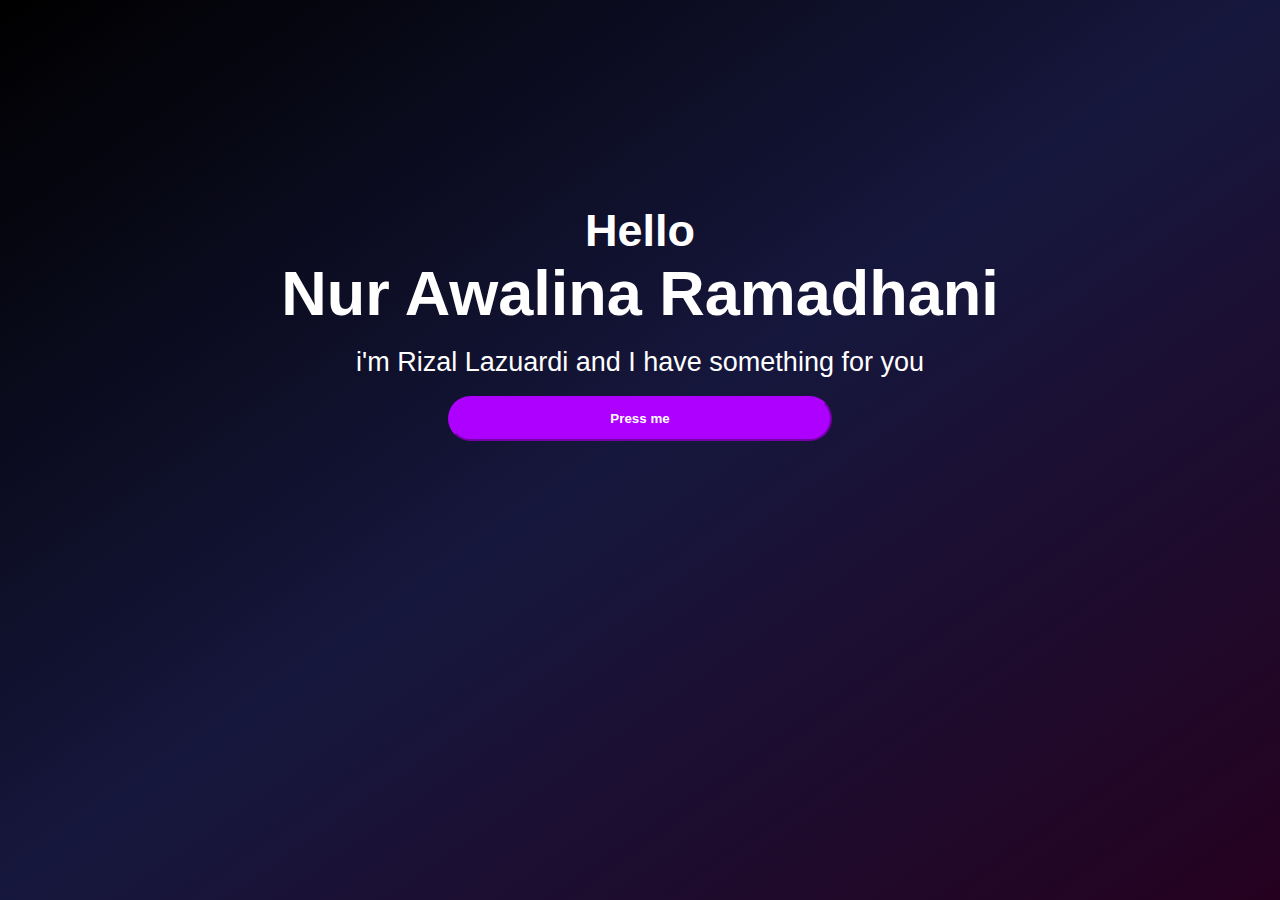
<file: index.html>
<html lang="en">
<head>
    <meta charset="UTF-8">
    <meta name="viewport" content="width=device-width, initial-scale=1.0">
    <title>Document</title>
    <link rel="stylesheet" href="css.css">
</head>
<body>
    <div class="bg">
            <div class="font1">Hello</div>
            <div class="font2">Nur Awalina Ramadhani</div>
            <div class="font3">i'm Rizal Lazuardi and I have something for you</div>
    </div>
        <div class="tombol">
            <center><a href="flowerr/index.html"><button>Press me</button></a></center>
        </div>
</body>
</html>
</file>
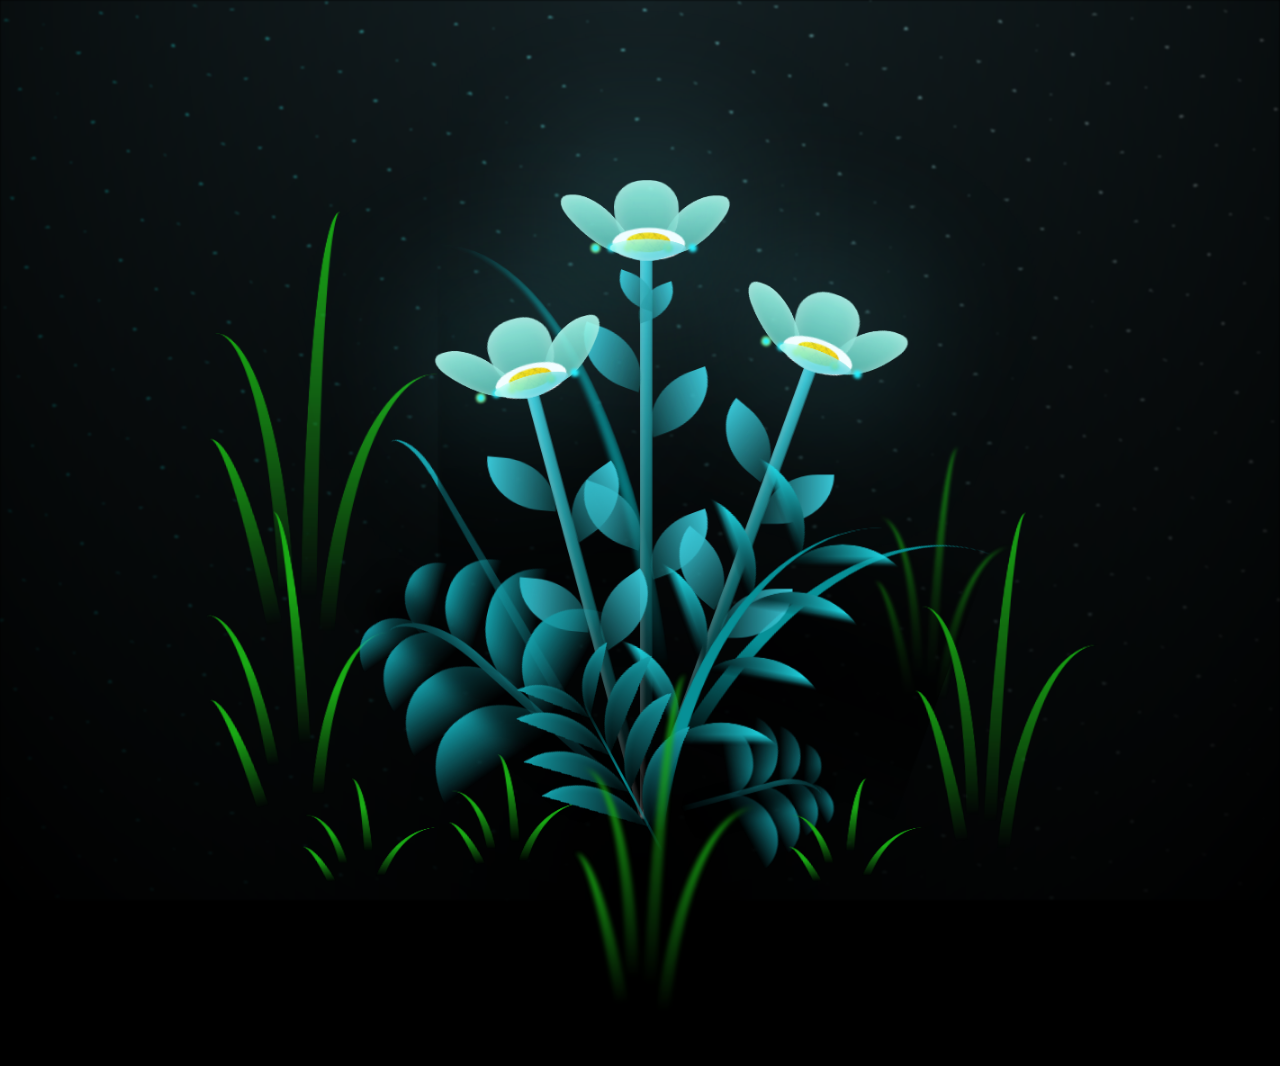
<file: flowerr/index.html>
<!DOCTYPE html>
<html lang="en" >
<head>
  <meta charset="UTF-8">
  <title>CodePen - CSS Blossoming Flowers at Magical Night </title>
  <link rel="stylesheet" href="./style.css">

</head>
<body>
  
<body class="not-loaded">
  
  <div class="night"></div>
  <div class="flowers">
    <div class="flower flower--1">
      <div class="flower__leafs flower__leafs--1">
        <div class="flower__leaf flower__leaf--1"></div>
        <div class="flower__leaf flower__leaf--2"></div>
        <div class="flower__leaf flower__leaf--3"></div>
        <div class="flower__leaf flower__leaf--4"></div>
        <div class="flower__white-circle"></div>

        <div class="flower__light flower__light--1"></div>
        <div class="flower__light flower__light--2"></div>
        <div class="flower__light flower__light--3"></div>
        <div class="flower__light flower__light--4"></div>
        <div class="flower__light flower__light--5"></div>
        <div class="flower__light flower__light--6"></div>
        <div class="flower__light flower__light--7"></div>
        <div class="flower__light flower__light--8"></div>

      </div>
      <div class="flower__line">
        <div class="flower__line__leaf flower__line__leaf--1"></div>
        <div class="flower__line__leaf flower__line__leaf--2"></div>
        <div class="flower__line__leaf flower__line__leaf--3"></div>
        <div class="flower__line__leaf flower__line__leaf--4"></div>
        <div class="flower__line__leaf flower__line__leaf--5"></div>
        <div class="flower__line__leaf flower__line__leaf--6"></div>
      </div>
    </div>

    <div class="flower flower--2">
      <div class="flower__leafs flower__leafs--2">
        <div class="flower__leaf flower__leaf--1"></div>
        <div class="flower__leaf flower__leaf--2"></div>
        <div class="flower__leaf flower__leaf--3"></div>
        <div class="flower__leaf flower__leaf--4"></div>
        <div class="flower__white-circle"></div>

        <div class="flower__light flower__light--1"></div>
        <div class="flower__light flower__light--2"></div>
        <div class="flower__light flower__light--3"></div>
        <div class="flower__light flower__light--4"></div>
        <div class="flower__light flower__light--5"></div>
        <div class="flower__light flower__light--6"></div>
        <div class="flower__light flower__light--7"></div>
        <div class="flower__light flower__light--8"></div>

      </div>
      <div class="flower__line">
        <div class="flower__line__leaf flower__line__leaf--1"></div>
        <div class="flower__line__leaf flower__line__leaf--2"></div>
        <div class="flower__line__leaf flower__line__leaf--3"></div>
        <div class="flower__line__leaf flower__line__leaf--4"></div>
      </div>
    </div>

    <div class="flower flower--3">
      <div class="flower__leafs flower__leafs--3">
        <div class="flower__leaf flower__leaf--1"></div>
        <div class="flower__leaf flower__leaf--2"></div>
        <div class="flower__leaf flower__leaf--3"></div>
        <div class="flower__leaf flower__leaf--4"></div>
        <div class="flower__white-circle"></div>

        <div class="flower__light flower__light--1"></div>
        <div class="flower__light flower__light--2"></div>
        <div class="flower__light flower__light--3"></div>
        <div class="flower__light flower__light--4"></div>
        <div class="flower__light flower__light--5"></div>
        <div class="flower__light flower__light--6"></div>
        <div class="flower__light flower__light--7"></div>
        <div class="flower__light flower__light--8"></div>

      </div>
      <div class="flower__line">
        <div class="flower__line__leaf flower__line__leaf--1"></div>
        <div class="flower__line__leaf flower__line__leaf--2"></div>
        <div class="flower__line__leaf flower__line__leaf--3"></div>
        <div class="flower__line__leaf flower__line__leaf--4"></div>
      </div>
    </div>

    <div class="grow-ans" style="--d:1.2s">
      <div class="flower__g-long">
        <div class="flower__g-long__top"></div>
        <div class="flower__g-long__bottom"></div>
      </div>
    </div>

    <div class="growing-grass">
      <div class="flower__grass flower__grass--1">
        <div class="flower__grass--top"></div>
        <div class="flower__grass--bottom"></div>
        <div class="flower__grass__leaf flower__grass__leaf--1"></div>
        <div class="flower__grass__leaf flower__grass__leaf--2"></div>
        <div class="flower__grass__leaf flower__grass__leaf--3"></div>
        <div class="flower__grass__leaf flower__grass__leaf--4"></div>
        <div class="flower__grass__leaf flower__grass__leaf--5"></div>
        <div class="flower__grass__leaf flower__grass__leaf--6"></div>
        <div class="flower__grass__leaf flower__grass__leaf--7"></div>
        <div class="flower__grass__leaf flower__grass__leaf--8"></div>
        <div class="flower__grass__overlay"></div>
      </div>
    </div>

    <div class="growing-grass">
      <div class="flower__grass flower__grass--2">
        <div class="flower__grass--top"></div>
        <div class="flower__grass--bottom"></div>
        <div class="flower__grass__leaf flower__grass__leaf--1"></div>
        <div class="flower__grass__leaf flower__grass__leaf--2"></div>
        <div class="flower__grass__leaf flower__grass__leaf--3"></div>
        <div class="flower__grass__leaf flower__grass__leaf--4"></div>
        <div class="flower__grass__leaf flower__grass__leaf--5"></div>
        <div class="flower__grass__leaf flower__grass__leaf--6"></div>
        <div class="flower__grass__leaf flower__grass__leaf--7"></div>
        <div class="flower__grass__leaf flower__grass__leaf--8"></div>
        <div class="flower__grass__overlay"></div>
      </div>
    </div>

    <div class="grow-ans" style="--d:2.4s">
      <div class="flower__g-right flower__g-right--1">
        <div class="leaf"></div>
      </div>
    </div>

    <div class="grow-ans" style="--d:2.8s">
      <div class="flower__g-right flower__g-right--2">
        <div class="leaf"></div>
      </div>
    </div>

    <div class="grow-ans" style="--d:2.8s">
      <div class="flower__g-front">
        <div class="flower__g-front__leaf-wrapper flower__g-front__leaf-wrapper--1">
          <div class="flower__g-front__leaf"></div>
        </div>
        <div class="flower__g-front__leaf-wrapper flower__g-front__leaf-wrapper--2">
          <div class="flower__g-front__leaf"></div>
        </div>
        <div class="flower__g-front__leaf-wrapper flower__g-front__leaf-wrapper--3">
          <div class="flower__g-front__leaf"></div>
        </div>
        <div class="flower__g-front__leaf-wrapper flower__g-front__leaf-wrapper--4">
          <div class="flower__g-front__leaf"></div>
        </div>
        <div class="flower__g-front__leaf-wrapper flower__g-front__leaf-wrapper--5">
          <div class="flower__g-front__leaf"></div>
        </div>
        <div class="flower__g-front__leaf-wrapper flower__g-front__leaf-wrapper--6">
          <div class="flower__g-front__leaf"></div>
        </div>
        <div class="flower__g-front__leaf-wrapper flower__g-front__leaf-wrapper--7">
          <div class="flower__g-front__leaf"></div>
        </div>
        <div class="flower__g-front__leaf-wrapper flower__g-front__leaf-wrapper--8">
          <div class="flower__g-front__leaf"></div>
        </div>
        <div class="flower__g-front__line"></div>
      </div>
    </div>

    <div class="grow-ans" style="--d:3.2s">
      <div class="flower__g-fr">
        <div class="leaf"></div>
        <div class="flower__g-fr__leaf flower__g-fr__leaf--1"></div>
        <div class="flower__g-fr__leaf flower__g-fr__leaf--2"></div>
        <div class="flower__g-fr__leaf flower__g-fr__leaf--3"></div>
        <div class="flower__g-fr__leaf flower__g-fr__leaf--4"></div>
        <div class="flower__g-fr__leaf flower__g-fr__leaf--5"></div>
        <div class="flower__g-fr__leaf flower__g-fr__leaf--6"></div>
        <div class="flower__g-fr__leaf flower__g-fr__leaf--7"></div>
        <div class="flower__g-fr__leaf flower__g-fr__leaf--8"></div>
      </div>
    </div>

    <div class="long-g long-g--0">
      <div class="grow-ans" style="--d:3s">
        <div class="leaf leaf--0"></div>
      </div>
      <div class="grow-ans" style="--d:2.2s">
        <div class="leaf leaf--1"></div>
      </div>
      <div class="grow-ans" style="--d:3.4s">
        <div class="leaf leaf--2"></div>
      </div>
      <div class="grow-ans" style="--d:3.6s">
        <div class="leaf leaf--3"></div>
      </div>
    </div>

    <div class="long-g long-g--1">
      <div class="grow-ans" style="--d:3.6s">
        <div class="leaf leaf--0"></div>
      </div>
      <div class="grow-ans" style="--d:3.8s">
        <div class="leaf leaf--1"></div>
      </div>
      <div class="grow-ans" style="--d:4s">
        <div class="leaf leaf--2"></div>
      </div>
      <div class="grow-ans" style="--d:4.2s">
        <div class="leaf leaf--3"></div>
      </div>
    </div>

    <div class="long-g long-g--2">
      <div class="grow-ans" style="--d:4s">
        <div class="leaf leaf--0"></div>
      </div>
      <div class="grow-ans" style="--d:4.2s">
        <div class="leaf leaf--1"></div>
      </div>
      <div class="grow-ans" style="--d:4.4s">
        <div class="leaf leaf--2"></div>
      </div>
      <div class="grow-ans" style="--d:4.6s">
        <div class="leaf leaf--3"></div>
      </div>
    </div>

    <div class="long-g long-g--3">
      <div class="grow-ans" style="--d:4s">
        <div class="leaf leaf--0"></div>
      </div>
      <div class="grow-ans" style="--d:4.2s">
        <div class="leaf leaf--1"></div>
      </div>
      <div class="grow-ans" style="--d:3s">
        <div class="leaf leaf--2"></div>
      </div>
      <div class="grow-ans" style="--d:3.6s">
        <div class="leaf leaf--3"></div>
      </div>
    </div>

    <div class="long-g long-g--4">
      <div class="grow-ans" style="--d:4s">
        <div class="leaf leaf--0"></div>
      </div>
      <div class="grow-ans" style="--d:4.2s">
        <div class="leaf leaf--1"></div>
      </div>
      <div class="grow-ans" style="--d:3s">
        <div class="leaf leaf--2"></div>
      </div>
      <div class="grow-ans" style="--d:3.6s">
        <div class="leaf leaf--3"></div>
      </div>
    </div>

    <div class="long-g long-g--5">
      <div class="grow-ans" style="--d:4s">
        <div class="leaf leaf--0"></div>
      </div>
      <div class="grow-ans" style="--d:4.2s">
        <div class="leaf leaf--1"></div>
      </div>
      <div class="grow-ans" style="--d:3s">
        <div class="leaf leaf--2"></div>
      </div>
      <div class="grow-ans" style="--d:3.6s">
        <div class="leaf leaf--3"></div>
      </div>
    </div>

    <div class="long-g long-g--6">
      <div class="grow-ans" style="--d:4.2s">
        <div class="leaf leaf--0"></div>
      </div>
      <div class="grow-ans" style="--d:4.4s">
        <div class="leaf leaf--1"></div>
      </div>
      <div class="grow-ans" style="--d:4.6s">
        <div class="leaf leaf--2"></div>
      </div>
      <div class="grow-ans" style="--d:4.8s">
        <div class="leaf leaf--3"></div>
      </div>
    </div>

    <div class="long-g long-g--7">
      <div class="grow-ans" style="--d:3s">
        <div class="leaf leaf--0"></div>
      </div>
      <div class="grow-ans" style="--d:3.2s">
        <div class="leaf leaf--1"></div>
      </div>
      <div class="grow-ans" style="--d:3.5s">
        <div class="leaf leaf--2"></div>
      </div>
      <div class="grow-ans" style="--d:3.6s">
        <div class="leaf leaf--3"></div>
      </div>
    </div>
  </div>
</body>
<!-- partial -->
  <script  src="./script.js"></script>

</body>
</html>
</file>
<file: css.css>
body{
    margin: 0;
    padding: 0;
    background-image: linear-gradient(to bottom right, rgb(0, 0, 0), rgb(22, 23, 61), rgb(37, 1, 31));
}

.bg{
    margin-top: 16%;
}
.font1{
    text-align: center;
    font-size: 5vh;
    font-family: Arial, Helvetica, sans-serif;
    font-weight: bold;
    color: white;
}
.font2{
    text-align: center;
    font-size: 7vh;
    font-family: Arial, Helvetica, sans-serif;
    font-weight: bold;
    color: white;
}
.font3{
    margin-top: 2vh;
    text-align: center;
    font-size: 3vh;
    font-family: Arial, Helvetica, sans-serif;
    color: white;
}

.tombol button{
    margin-top: 2vh;
    background-color: rgb(174, 0, 255);
    width: 30%;
    height: 5%;
    font-family: Arial, Helvetica, sans-serif;
    font-size: auto;
    color: white;  
    font-weight: bold;
    border-radius: 30px;
    border-color: rgb(174, 0, 255);
}
.tombol button:hover{
    margin-top: 2vh;
    background-color: rgb(255, 255, 255);
    width: 30%;
    height: 5%;
    font-family: Arial, Helvetica, sans-serif;
    font-size: auto;
    color: rgb(134, 2, 90);  
    font-weight: bold;
    border-radius: 30px;
}
</file>
<file: flowerr/style.css>
*,
*::after,
*::before {
  padding: 0;
  margin: 0;
  box-sizing: border-box;
}

:root {
  --dark-color: #000;
}

body {
  display: flex;
  align-items: flex-end;
  justify-content: center;
  min-height: 100vh;
  background-color: var(--dark-color);
  overflow: hidden;
  perspective: 1000px;
}

.text h1{
  color: white;
  font-size: 10vh;
  position: absolute;
}

.night {
  position: fixed;
  left: 50%;
  top: 0;
  transform: translateX(-50%);
  width: 100%;
  height: 100%;
  filter: blur(0.1vmin);
  background-image: radial-gradient(ellipse at top, transparent 0%, var(--dark-color)), radial-gradient(ellipse at bottom, var(--dark-color), rgba(145, 233, 255, 0.2)), repeating-linear-gradient(220deg, black 0px, black 19px, transparent 19px, transparent 22px), repeating-linear-gradient(189deg, black 0px, black 19px, transparent 19px, transparent 22px), repeating-linear-gradient(148deg, black 0px, black 19px, transparent 19px, transparent 22px), linear-gradient(90deg, #00fffa, #f0f0f0);
}

.flowers {
  position: relative;
  transform: scale(0.9);
}

.flower {
  position: absolute;
  bottom: 10vmin;
  transform-origin: bottom center;
  z-index: 10;
  --fl-speed: 0.8s;
}
.flower--1 {
  animation: moving-flower-1 4s linear infinite;
}
.flower--1 .flower__line {
  height: 70vmin;
  animation-delay: 0.3s;
}
.flower--1 .flower__line__leaf--1 {
  animation: blooming-leaf-right var(--fl-speed) 1.6s backwards;
}
.flower--1 .flower__line__leaf--2 {
  animation: blooming-leaf-right var(--fl-speed) 1.4s backwards;
}
.flower--1 .flower__line__leaf--3 {
  animation: blooming-leaf-left var(--fl-speed) 1.2s backwards;
}
.flower--1 .flower__line__leaf--4 {
  animation: blooming-leaf-left var(--fl-speed) 1s backwards;
}
.flower--1 .flower__line__leaf--5 {
  animation: blooming-leaf-right var(--fl-speed) 1.8s backwards;
}
.flower--1 .flower__line__leaf--6 {
  animation: blooming-leaf-left var(--fl-speed) 2s backwards;
}
.flower--2 {
  left: 50%;
  transform: rotate(20deg);
  animation: moving-flower-2 4s linear infinite;
}
.flower--2 .flower__line {
  height: 60vmin;
  animation-delay: 0.6s;
}
.flower--2 .flower__line__leaf--1 {
  animation: blooming-leaf-right var(--fl-speed) 1.9s backwards;
}
.flower--2 .flower__line__leaf--2 {
  animation: blooming-leaf-right var(--fl-speed) 1.7s backwards;
}
.flower--2 .flower__line__leaf--3 {
  animation: blooming-leaf-left var(--fl-speed) 1.5s backwards;
}
.flower--2 .flower__line__leaf--4 {
  animation: blooming-leaf-left var(--fl-speed) 1.3s backwards;
}
.flower--3 {
  left: 50%;
  transform: rotate(-15deg);
  animation: moving-flower-3 4s linear infinite;
}
.flower--3 .flower__line {
  animation-delay: 0.9s;
}
.flower--3 .flower__line__leaf--1 {
  animation: blooming-leaf-right var(--fl-speed) 2.5s backwards;
}
.flower--3 .flower__line__leaf--2 {
  animation: blooming-leaf-right var(--fl-speed) 2.3s backwards;
}
.flower--3 .flower__line__leaf--3 {
  animation: blooming-leaf-left var(--fl-speed) 2.1s backwards;
}
.flower--3 .flower__line__leaf--4 {
  animation: blooming-leaf-left var(--fl-speed) 1.9s backwards;
}
.flower__leafs {
  position: relative;
  animation: blooming-flower 2s backwards;
}
.flower__leafs--1 {
  animation-delay: 1.1s;
}
.flower__leafs--2 {
  animation-delay: 1.4s;
}
.flower__leafs--3 {
  animation-delay: 1.7s;
}
.flower__leafs::after {
  content: "";
  position: absolute;
  left: 0;
  top: 0;
  transform: translate(-50%, -100%);
  width: 8vmin;
  height: 8vmin;
  background-color: #6bf0ff;
  filter: blur(10vmin);
}
.flower__leaf {
  position: absolute;
  bottom: 0;
  left: 50%;
  width: 8vmin;
  height: 11vmin;
  border-radius: 51% 49% 47% 53%/44% 45% 55% 69%;
  background-color: #a7ffee;
  background-image: linear-gradient(to top, #54b8aa, #a7ffee);
  transform-origin: bottom center;
  opacity: 0.9;
  box-shadow: inset 0 0 2vmin rgba(255, 255, 255, 0.5);
}
.flower__leaf--1 {
  transform: translate(-10%, 1%) rotateY(40deg) rotateX(-50deg);
}
.flower__leaf--2 {
  transform: translate(-50%, -4%) rotateX(40deg);
}
.flower__leaf--3 {
  transform: translate(-90%, 0%) rotateY(45deg) rotateX(50deg);
}
.flower__leaf--4 {
  width: 8vmin;
  height: 8vmin;
  transform-origin: bottom left;
  border-radius: 4vmin 10vmin 4vmin 4vmin;
  transform: translate(0%, 18%) rotateX(70deg) rotate(-43deg);
  background-image: linear-gradient(to top, #39c6d6, #a7ffee);
  z-index: 1;
  opacity: 0.8;
}
.flower__white-circle {
  position: absolute;
  left: -3.5vmin;
  top: -3vmin;
  width: 9vmin;
  height: 4vmin;
  border-radius: 50%;
  background-color: #fff;
}
.flower__white-circle::after {
  content: "";
  position: absolute;
  left: 50%;
  top: 45%;
  transform: translate(-50%, -50%);
  width: 60%;
  height: 60%;
  border-radius: inherit;
  background-image: repeating-linear-gradient(135deg, rgba(0, 0, 0, 0.03) 0px, rgba(0, 0, 0, 0.03) 1px, transparent 1px, transparent 12px), repeating-linear-gradient(45deg, rgba(0, 0, 0, 0.03) 0px, rgba(0, 0, 0, 0.03) 1px, transparent 1px, transparent 12px), repeating-linear-gradient(67.5deg, rgba(0, 0, 0, 0.03) 0px, rgba(0, 0, 0, 0.03) 1px, transparent 1px, transparent 12px), repeating-linear-gradient(135deg, rgba(0, 0, 0, 0.03) 0px, rgba(0, 0, 0, 0.03) 1px, transparent 1px, transparent 12px), repeating-linear-gradient(45deg, rgba(0, 0, 0, 0.03) 0px, rgba(0, 0, 0, 0.03) 1px, transparent 1px, transparent 12px), repeating-linear-gradient(112.5deg, rgba(0, 0, 0, 0.03) 0px, rgba(0, 0, 0, 0.03) 1px, transparent 1px, transparent 12px), repeating-linear-gradient(112.5deg, rgba(0, 0, 0, 0.03) 0px, rgba(0, 0, 0, 0.03) 1px, transparent 1px, transparent 12px), repeating-linear-gradient(45deg, rgba(0, 0, 0, 0.03) 0px, rgba(0, 0, 0, 0.03) 1px, transparent 1px, transparent 12px), repeating-linear-gradient(22.5deg, rgba(0, 0, 0, 0.03) 0px, rgba(0, 0, 0, 0.03) 1px, transparent 1px, transparent 12px), repeating-linear-gradient(45deg, rgba(0, 0, 0, 0.03) 0px, rgba(0, 0, 0, 0.03) 1px, transparent 1px, transparent 12px), repeating-linear-gradient(22.5deg, rgba(0, 0, 0, 0.03) 0px, rgba(0, 0, 0, 0.03) 1px, transparent 1px, transparent 12px), repeating-linear-gradient(135deg, rgba(0, 0, 0, 0.03) 0px, rgba(0, 0, 0, 0.03) 1px, transparent 1px, transparent 12px), repeating-linear-gradient(157.5deg, rgba(0, 0, 0, 0.03) 0px, rgba(0, 0, 0, 0.03) 1px, transparent 1px, transparent 12px), repeating-linear-gradient(67.5deg, rgba(0, 0, 0, 0.03) 0px, rgba(0, 0, 0, 0.03) 1px, transparent 1px, transparent 12px), repeating-linear-gradient(67.5deg, rgba(0, 0, 0, 0.03) 0px, rgba(0, 0, 0, 0.03) 1px, transparent 1px, transparent 12px), linear-gradient(90deg, #ffeb12, #ffce00);
}
.flower__line {
  height: 55vmin;
  width: 1.5vmin;
  background-image: linear-gradient(to left, rgba(0, 0, 0, 0.2), transparent, rgba(255, 255, 255, 0.2)), linear-gradient(to top, transparent 10%, #14757a, #39c6d6);
  box-shadow: inset 0 0 2px rgba(0, 0, 0, 0.5);
  animation: grow-flower-tree 4s backwards;
}
.flower__line__leaf {
  --w: 7vmin;
  --h: calc(var(--w) + 2vmin);
  position: absolute;
  top: 20%;
  left: 90%;
  width: var(--w);
  height: var(--h);
  border-top-right-radius: var(--h);
  border-bottom-left-radius: var(--h);
  background-image: linear-gradient(to top, rgba(20, 117, 122, 0.4), #39c6d6);
}
.flower__line__leaf--1 {
  transform: rotate(70deg) rotateY(30deg);
}
.flower__line__leaf--2 {
  top: 45%;
  transform: rotate(70deg) rotateY(30deg);
}
.flower__line__leaf--3, .flower__line__leaf--4, .flower__line__leaf--6 {
  border-top-right-radius: 0;
  border-bottom-left-radius: 0;
  border-top-left-radius: var(--h);
  border-bottom-right-radius: var(--h);
  left: -460%;
  top: 12%;
  transform: rotate(-70deg) rotateY(30deg);
}
.flower__line__leaf--4 {
  top: 40%;
}
.flower__line__leaf--5 {
  top: 0;
  transform-origin: left;
  transform: rotate(70deg) rotateY(30deg) scale(0.6);
}
.flower__line__leaf--6 {
  top: -2%;
  left: -450%;
  transform-origin: right;
  transform: rotate(-70deg) rotateY(30deg) scale(0.6);
}
.flower__light {
  position: absolute;
  bottom: 0vmin;
  width: 1vmin;
  height: 1vmin;
  background-color: #fffb00;
  border-radius: 50%;
  filter: blur(0.2vmin);
  animation: light-ans 4s linear infinite backwards;
}
.flower__light:nth-child(odd) {
  background-color: #23f0ff;
}
.flower__light--1 {
  left: -2vmin;
  animation-delay: 1s;
}
.flower__light--2 {
  left: 3vmin;
  animation-delay: 0.5s;
}
.flower__light--3 {
  left: -6vmin;
  animation-delay: 0.3s;
}
.flower__light--4 {
  left: 6vmin;
  animation-delay: 0.9s;
}
.flower__light--5 {
  left: -1vmin;
  animation-delay: 1.5s;
}
.flower__light--6 {
  left: -4vmin;
  animation-delay: 3s;
}
.flower__light--7 {
  left: 3vmin;
  animation-delay: 2s;
}
.flower__light--8 {
  left: -6vmin;
  animation-delay: 3.5s;
}
.flower__grass {
  --c: #159faa;
  --line-w: 1.5vmin;
  position: absolute;
  bottom: 12vmin;
  left: -7vmin;
  display: flex;
  flex-direction: column;
  align-items: flex-end;
  z-index: 20;
  transform-origin: bottom center;
  transform: rotate(-48deg) rotateY(40deg);
}
.flower__grass--1 {
  animation: moving-grass 2s linear infinite;
}
.flower__grass--2 {
  left: 2vmin;
  bottom: 10vmin;
  transform: scale(0.5) rotate(75deg) rotateX(10deg) rotateY(-200deg);
  opacity: 0.8;
  z-index: 0;
  animation: moving-grass--2 1.5s linear infinite;
}
.flower__grass--top {
  width: 7vmin;
  height: 10vmin;
  border-top-right-radius: 100%;
  border-right: var(--line-w) solid var(--c);
  transform-origin: bottom center;
  transform: rotate(-2deg);
}
.flower__grass--bottom {
  margin-top: -2px;
  width: var(--line-w);
  height: 25vmin;
  background-image: linear-gradient(to top, transparent, var(--c));
}
.flower__grass__leaf {
  --size: 10vmin;
  position: absolute;
  width: calc(var(--size) * 2.1);
  height: var(--size);
  border-top-left-radius: var(--size);
  border-top-right-radius: var(--size);
  background-image: linear-gradient(to top, transparent, transparent 30%, var(--c));
  z-index: 100;
}
.flower__grass__leaf--1 {
  top: -6%;
  left: 30%;
  --size: 6vmin;
  transform: rotate(-20deg);
  animation: growing-grass-ans--1 2s 2.6s backwards;
}
@keyframes growing-grass-ans--1 {
  0% {
    transform-origin: bottom left;
    transform: rotate(-20deg) scale(0);
  }
}
.flower__grass__leaf--2 {
  top: -5%;
  left: -110%;
  --size: 6vmin;
  transform: rotate(10deg);
  animation: growing-grass-ans--2 2s 2.4s linear backwards;
}
@keyframes growing-grass-ans--2 {
  0% {
    transform-origin: bottom right;
    transform: rotate(10deg) scale(0);
  }
}
.flower__grass__leaf--3 {
  top: 5%;
  left: 60%;
  --size: 8vmin;
  transform: rotate(-18deg) rotateX(-20deg);
  animation: growing-grass-ans--3 2s 2.2s linear backwards;
}
@keyframes growing-grass-ans--3 {
  0% {
    transform-origin: bottom left;
    transform: rotate(-18deg) rotateX(-20deg) scale(0);
  }
}
.flower__grass__leaf--4 {
  top: 6%;
  left: -135%;
  --size: 8vmin;
  transform: rotate(2deg);
  animation: growing-grass-ans--4 2s 2s linear backwards;
}
@keyframes growing-grass-ans--4 {
  0% {
    transform-origin: bottom right;
    transform: rotate(2deg) scale(0);
  }
}
.flower__grass__leaf--5 {
  top: 20%;
  left: 60%;
  --size: 10vmin;
  transform: rotate(-24deg) rotateX(-20deg);
  animation: growing-grass-ans--5 2s 1.8s linear backwards;
}
@keyframes growing-grass-ans--5 {
  0% {
    transform-origin: bottom left;
    transform: rotate(-24deg) rotateX(-20deg) scale(0);
  }
}
.flower__grass__leaf--6 {
  top: 22%;
  left: -180%;
  --size: 10vmin;
  transform: rotate(10deg);
  animation: growing-grass-ans--6 2s 1.6s linear backwards;
}
@keyframes growing-grass-ans--6 {
  0% {
    transform-origin: bottom right;
    transform: rotate(10deg) scale(0);
  }
}
.flower__grass__leaf--7 {
  top: 39%;
  left: 70%;
  --size: 10vmin;
  transform: rotate(-10deg);
  animation: growing-grass-ans--7 2s 1.4s linear backwards;
}
@keyframes growing-grass-ans--7 {
  0% {
    transform-origin: bottom left;
    transform: rotate(-10deg) scale(0);
  }
}
.flower__grass__leaf--8 {
  top: 40%;
  left: -215%;
  --size: 11vmin;
  transform: rotate(10deg);
  animation: growing-grass-ans--8 2s 1.2s linear backwards;
}
@keyframes growing-grass-ans--8 {
  0% {
    transform-origin: bottom right;
    transform: rotate(10deg) scale(0);
  }
}
.flower__grass__overlay {
  position: absolute;
  top: -10%;
  right: 0%;
  width: 100%;
  height: 100%;
  background-color: rgba(0, 0, 0, 0.6);
  filter: blur(1.5vmin);
  z-index: 100;
}
.flower__g-long {
  --w: 2vmin;
  --h: 6vmin;
  --c: #159faa;
  position: absolute;
  bottom: 10vmin;
  left: -3vmin;
  transform-origin: bottom center;
  transform: rotate(-30deg) rotateY(-20deg);
  display: flex;
  flex-direction: column;
  align-items: flex-end;
  animation: flower-g-long-ans 3s linear infinite;
}
@keyframes flower-g-long-ans {
  0%, 100% {
    transform: rotate(-30deg) rotateY(-20deg);
  }
  50% {
    transform: rotate(-32deg) rotateY(-20deg);
  }
}
.flower__g-long__top {
  top: calc(var(--h) * -1);
  width: calc(var(--w) + 1vmin);
  height: var(--h);
  border-top-right-radius: 100%;
  border-right: 0.7vmin solid var(--c);
  transform: translate(-0.7vmin, 1vmin);
}
.flower__g-long__bottom {
  width: var(--w);
  height: 50vmin;
  transform-origin: bottom center;
  background-image: linear-gradient(to top, transparent 30%, var(--c));
  box-shadow: inset 0 0 2px rgba(0, 0, 0, 0.5);
  clip-path: polygon(35% 0, 65% 1%, 100% 100%, 0% 100%);
}
.flower__g-right {
  position: absolute;
  bottom: 6vmin;
  left: -2vmin;
  transform-origin: bottom left;
  transform: rotate(20deg);
}
.flower__g-right .leaf {
  width: 30vmin;
  height: 50vmin;
  border-top-left-radius: 100%;
  border-left: 2vmin solid #079097;
  background-image: linear-gradient(to bottom, transparent, var(--dark-color) 60%);
  -webkit-mask-image: linear-gradient(to top, transparent 30%, #079097 60%);
}
.flower__g-right--1 {
  animation: flower-g-right-ans 2.5s linear infinite;
}
.flower__g-right--2 {
  left: 5vmin;
  transform: rotateY(-180deg);
  animation: flower-g-right-ans--2 3s linear infinite;
}
.flower__g-right--2 .leaf {
  height: 75vmin;
  filter: blur(0.3vmin);
  opacity: 0.8;
}
@keyframes flower-g-right-ans {
  0%, 100% {
    transform: rotate(20deg);
  }
  50% {
    transform: rotate(24deg) rotateX(-20deg);
  }
}
@keyframes flower-g-right-ans--2 {
  0%, 100% {
    transform: rotateY(-180deg) rotate(0deg) rotateX(-20deg);
  }
  50% {
    transform: rotateY(-180deg) rotate(6deg) rotateX(-20deg);
  }
}
.flower__g-front {
  position: absolute;
  bottom: 6vmin;
  left: 2.5vmin;
  z-index: 100;
  transform-origin: bottom center;
  transform: rotate(-28deg) rotateY(30deg) scale(1.04);
  animation: flower__g-front-ans 2s linear infinite;
}
@keyframes flower__g-front-ans {
  0%, 100% {
    transform: rotate(-28deg) rotateY(30deg) scale(1.04);
  }
  50% {
    transform: rotate(-35deg) rotateY(40deg) scale(1.04);
  }
}
.flower__g-front__line {
  width: 0.3vmin;
  height: 20vmin;
  background-image: linear-gradient(to top, transparent, #079097, transparent 100%);
  position: relative;
}
.flower__g-front__leaf-wrapper {
  position: absolute;
  top: 0;
  left: 0;
  transform-origin: bottom left;
  transform: rotate(10deg);
}
.flower__g-front__leaf-wrapper:nth-child(even) {
  left: 0vmin;
  transform: rotateY(-180deg) rotate(5deg);
  animation: flower__g-front__leaf-left-ans 1s ease-in backwards;
}
.flower__g-front__leaf-wrapper:nth-child(odd) {
  animation: flower__g-front__leaf-ans 1s ease-in backwards;
}
.flower__g-front__leaf-wrapper--1 {
  top: -8vmin;
  transform: scale(0.7);
  animation: flower__g-front__leaf-ans 1s 5.5s ease-in backwards !important;
}
.flower__g-front__leaf-wrapper--2 {
  top: -8vmin;
  transform: rotateY(-180deg) scale(0.7) !important;
  animation: flower__g-front__leaf-left-ans-2 1s 4.6s ease-in backwards !important;
}
.flower__g-front__leaf-wrapper--3 {
  top: -3vmin;
  animation: flower__g-front__leaf-ans 1s 4.6s ease-in backwards;
}
.flower__g-front__leaf-wrapper--4 {
  top: -3vmin;
  transform: rotateY(-180deg) scale(0.9) !important;
  animation: flower__g-front__leaf-left-ans-2 1s 4.6s ease-in backwards !important;
}
@keyframes flower__g-front__leaf-left-ans-2 {
  0% {
    transform: rotateY(-180deg) scale(0);
  }
}
.flower__g-front__leaf-wrapper--5, .flower__g-front__leaf-wrapper--6 {
  top: 2vmin;
}
.flower__g-front__leaf-wrapper--7, .flower__g-front__leaf-wrapper--8 {
  top: 6.5vmin;
}
.flower__g-front__leaf-wrapper--2 {
  animation-delay: 5.2s !important;
}
.flower__g-front__leaf-wrapper--3 {
  animation-delay: 4.9s !important;
}
.flower__g-front__leaf-wrapper--5 {
  animation-delay: 4.3s !important;
}
.flower__g-front__leaf-wrapper--6 {
  animation-delay: 4.1s !important;
}
.flower__g-front__leaf-wrapper--7 {
  animation-delay: 3.8s !important;
}
.flower__g-front__leaf-wrapper--8 {
  animation-delay: 3.5s !important;
}
@keyframes flower__g-front__leaf-ans {
  0% {
    transform: rotate(10deg) scale(0);
  }
}
@keyframes flower__g-front__leaf-left-ans {
  0% {
    transform: rotateY(-180deg) rotate(5deg) scale(0);
  }
}
.flower__g-front__leaf {
  width: 10vmin;
  height: 10vmin;
  border-radius: 100% 0% 0% 100%/100% 100% 0% 0%;
  box-shadow: inset 0 2px 1vmin rgba(44, 238, 252, 0.2);
  background-image: linear-gradient(to bottom left, transparent, var(--dark-color)), linear-gradient(to bottom right, #159faa 50%, transparent 50%, transparent);
  -webkit-mask-image: linear-gradient(to bottom right, #159faa 50%, transparent 50%, transparent);
  mask-image: linear-gradient(to bottom right, #159faa 50%, transparent 50%, transparent);
}
.flower__g-fr {
  position: absolute;
  bottom: -4vmin;
  left: vmin;
  transform-origin: bottom left;
  z-index: 10;
  animation: flower__g-fr-ans 2s linear infinite;
}
@keyframes flower__g-fr-ans {
  0%, 100% {
    transform: rotate(2deg);
  }
  50% {
    transform: rotate(4deg);
  }
}
.flower__g-fr .leaf {
  width: 30vmin;
  height: 50vmin;
  border-top-left-radius: 100%;
  border-left: 2vmin solid #079097;
  -webkit-mask-image: linear-gradient(to top, transparent 25%, #079097 50%);
  position: relative;
  z-index: 1;
}
.flower__g-fr__leaf {
  position: absolute;
  top: 0;
  left: 0;
  width: 10vmin;
  height: 10vmin;
  border-radius: 100% 0% 0% 100%/100% 100% 0% 0%;
  box-shadow: inset 0 2px 1vmin rgba(44, 238, 252, 0.2);
  background-image: linear-gradient(to bottom left, transparent, var(--dark-color) 98%), linear-gradient(to bottom right, #23f0ff 45%, transparent 50%, transparent);
  -webkit-mask-image: linear-gradient(135deg, #159faa 40%, transparent 50%, transparent);
}
.flower__g-fr__leaf--1 {
  left: 20vmin;
  transform: rotate(45deg);
  animation: flower__g-fr-leaft-ans-1 0.5s 5.2s linear backwards;
}
@keyframes flower__g-fr-leaft-ans-1 {
  0% {
    transform-origin: left;
    transform: rotate(45deg) scale(0);
  }
}
.flower__g-fr__leaf--2 {
  left: 12vmin;
  top: -7vmin;
  transform: rotate(25deg) rotateY(-180deg);
  animation: flower__g-fr-leaft-ans-6 0.5s 5s linear backwards;
}
.flower__g-fr__leaf--3 {
  left: 15vmin;
  top: 6vmin;
  transform: rotate(55deg);
  animation: flower__g-fr-leaft-ans-5 0.5s 4.8s linear backwards;
}
.flower__g-fr__leaf--4 {
  left: 6vmin;
  top: -2vmin;
  transform: rotate(25deg) rotateY(-180deg);
  animation: flower__g-fr-leaft-ans-6 0.5s 4.6s linear backwards;
}
.flower__g-fr__leaf--5 {
  left: 10vmin;
  top: 14vmin;
  transform: rotate(55deg);
  animation: flower__g-fr-leaft-ans-5 0.5s 4.4s linear backwards;
}
@keyframes flower__g-fr-leaft-ans-5 {
  0% {
    transform-origin: left;
    transform: rotate(55deg) scale(0);
  }
}
.flower__g-fr__leaf--6 {
  left: 0vmin;
  top: 6vmin;
  transform: rotate(25deg) rotateY(-180deg);
  animation: flower__g-fr-leaft-ans-6 0.5s 4.2s linear backwards;
}
@keyframes flower__g-fr-leaft-ans-6 {
  0% {
    transform-origin: right;
    transform: rotate(25deg) rotateY(-180deg) scale(0);
  }
}
.flower__g-fr__leaf--7 {
  left: 5vmin;
  top: 22vmin;
  transform: rotate(45deg);
  animation: flower__g-fr-leaft-ans-7 0.5s 4s linear backwards;
}
@keyframes flower__g-fr-leaft-ans-7 {
  0% {
    transform-origin: left;
    transform: rotate(45deg) scale(0);
  }
}
.flower__g-fr__leaf--8 {
  left: -4vmin;
  top: 15vmin;
  transform: rotate(15deg) rotateY(-180deg);
  animation: flower__g-fr-leaft-ans-8 0.5s 3.8s linear backwards;
}
@keyframes flower__g-fr-leaft-ans-8 {
  0% {
    transform-origin: right;
    transform: rotate(15deg) rotateY(-180deg) scale(0);
  }
}

.long-g {
  position: absolute;
  bottom: 25vmin;
  left: -42vmin;
  transform-origin: bottom left;
}
.long-g--1 {
  bottom: 0vmin;
  transform: scale(0.8) rotate(-5deg);
}
.long-g--1 .leaf {
  -webkit-mask-image: linear-gradient(to top, transparent 40%, #079097 80%) !important;
}
.long-g--1 .leaf--1 {
  --w: 5vmin;
  --h: 60vmin;
  left: -2vmin;
  transform: rotate(3deg) rotateY(-180deg);
}
.long-g--2, .long-g--3 {
  bottom: -3vmin;
  left: -35vmin;
  transform-origin: center;
  transform: scale(0.6) rotateX(60deg);
}
.long-g--2 .leaf, .long-g--3 .leaf {
  -webkit-mask-image: linear-gradient(to top, transparent 50%, #079097 80%) !important;
}
.long-g--2 .leaf--1, .long-g--3 .leaf--1 {
  left: -1vmin;
  transform: rotateY(-180deg);
}
.long-g--3 {
  left: -17vmin;
  bottom: 0vmin;
}
.long-g--3 .leaf {
  -webkit-mask-image: linear-gradient(to top, transparent 40%, #079097 80%) !important;
}
.long-g--4 {
  left: 25vmin;
  bottom: -3vmin;
  transform-origin: center;
  transform: scale(0.6) rotateX(60deg);
}
.long-g--4 .leaf {
  -webkit-mask-image: linear-gradient(to top, transparent 50%, #079097 80%) !important;
}
.long-g--5 {
  left: 42vmin;
  bottom: 0vmin;
  transform: scale(0.8) rotate(2deg);
}
.long-g--6 {
  left: 0vmin;
  bottom: -20vmin;
  z-index: 100;
  filter: blur(0.3vmin);
  transform: scale(0.8) rotate(2deg);
}
.long-g--7 {
  left: 35vmin;
  bottom: 20vmin;
  z-index: -1;
  filter: blur(0.3vmin);
  transform: scale(0.6) rotate(2deg);
  opacity: 0.7;
}
.long-g .leaf {
  --w: 15vmin;
  --h: 40vmin;
  --c: #1aaa15;
  position: absolute;
  bottom: 0;
  width: var(--w);
  height: var(--h);
  border-top-left-radius: 100%;
  border-left: 2vmin solid var(--c);
  -webkit-mask-image: linear-gradient(to top, transparent 20%, var(--dark-color));
  transform-origin: bottom center;
}
.long-g .leaf--0 {
  left: 2vmin;
  animation: leaf-ans-1 4s linear infinite;
}
.long-g .leaf--1 {
  --w: 5vmin;
  --h: 60vmin;
  animation: leaf-ans-1 4s linear infinite;
}
.long-g .leaf--2 {
  --w: 10vmin;
  --h: 40vmin;
  left: -0.5vmin;
  bottom: 5vmin;
  transform-origin: bottom left;
  transform: rotateY(-180deg);
  animation: leaf-ans-2 3s linear infinite;
}
.long-g .leaf--3 {
  --w: 5vmin;
  --h: 30vmin;
  left: -1vmin;
  bottom: 3.2vmin;
  transform-origin: bottom left;
  transform: rotate(-10deg) rotateY(-180deg);
  animation: leaf-ans-3 3s linear infinite;
}

@keyframes leaf-ans-1 {
  0%, 100% {
    transform: rotate(-5deg) scale(1);
  }
  50% {
    transform: rotate(5deg) scale(1.1);
  }
}
@keyframes leaf-ans-2 {
  0%, 100% {
    transform: rotateY(-180deg) rotate(5deg);
  }
  50% {
    transform: rotateY(-180deg) rotate(0deg) scale(1.1);
  }
}
@keyframes leaf-ans-3 {
  0%, 100% {
    transform: rotate(-10deg) rotateY(-180deg);
  }
  50% {
    transform: rotate(-20deg) rotateY(-180deg);
  }
}
.grow-ans {
  animation: grow-ans 2s var(--d) backwards;
}

@keyframes grow-ans {
  0% {
    transform: scale(0);
    opacity: 0;
  }
}
@keyframes light-ans {
  0% {
    opacity: 0;
    transform: translateY(0vmin);
  }
  25% {
    opacity: 1;
    transform: translateY(-5vmin) translateX(-2vmin);
  }
  50% {
    opacity: 1;
    transform: translateY(-15vmin) translateX(2vmin);
    filter: blur(0.2vmin);
  }
  75% {
    transform: translateY(-20vmin) translateX(-2vmin);
    filter: blur(0.2vmin);
  }
  100% {
    transform: translateY(-30vmin);
    opacity: 0;
    filter: blur(1vmin);
  }
}
@keyframes moving-flower-1 {
  0%, 100% {
    transform: rotate(2deg);
  }
  50% {
    transform: rotate(-2deg);
  }
}
@keyframes moving-flower-2 {
  0%, 100% {
    transform: rotate(18deg);
  }
  50% {
    transform: rotate(14deg);
  }
}
@keyframes moving-flower-3 {
  0%, 100% {
    transform: rotate(-18deg);
  }
  50% {
    transform: rotate(-20deg) rotateY(-10deg);
  }
}
@keyframes blooming-leaf-right {
  0% {
    transform-origin: left;
    transform: rotate(70deg) rotateY(30deg) scale(0);
  }
}
@keyframes blooming-leaf-left {
  0% {
    transform-origin: right;
    transform: rotate(-70deg) rotateY(30deg) scale(0);
  }
}
@keyframes grow-flower-tree {
  0% {
    height: 0;
    border-radius: 1vmin;
  }
}
@keyframes blooming-flower {
  0% {
    transform: scale(0);
  }
}
@keyframes moving-grass {
  0%, 100% {
    transform: rotate(-48deg) rotateY(40deg);
  }
  50% {
    transform: rotate(-50deg) rotateY(40deg);
  }
}
@keyframes moving-grass--2 {
  0%, 100% {
    transform: scale(0.5) rotate(75deg) rotateX(10deg) rotateY(-200deg);
  }
  50% {
    transform: scale(0.5) rotate(79deg) rotateX(10deg) rotateY(-200deg);
  }
}
.growing-grass {
  animation: growing-grass-ans 1s 2s backwards;
}

@keyframes growing-grass-ans {
  0% {
    transform: scale(0);
  }
}
.not-loaded * {
  animation-play-state: paused !important;
}
</file>
